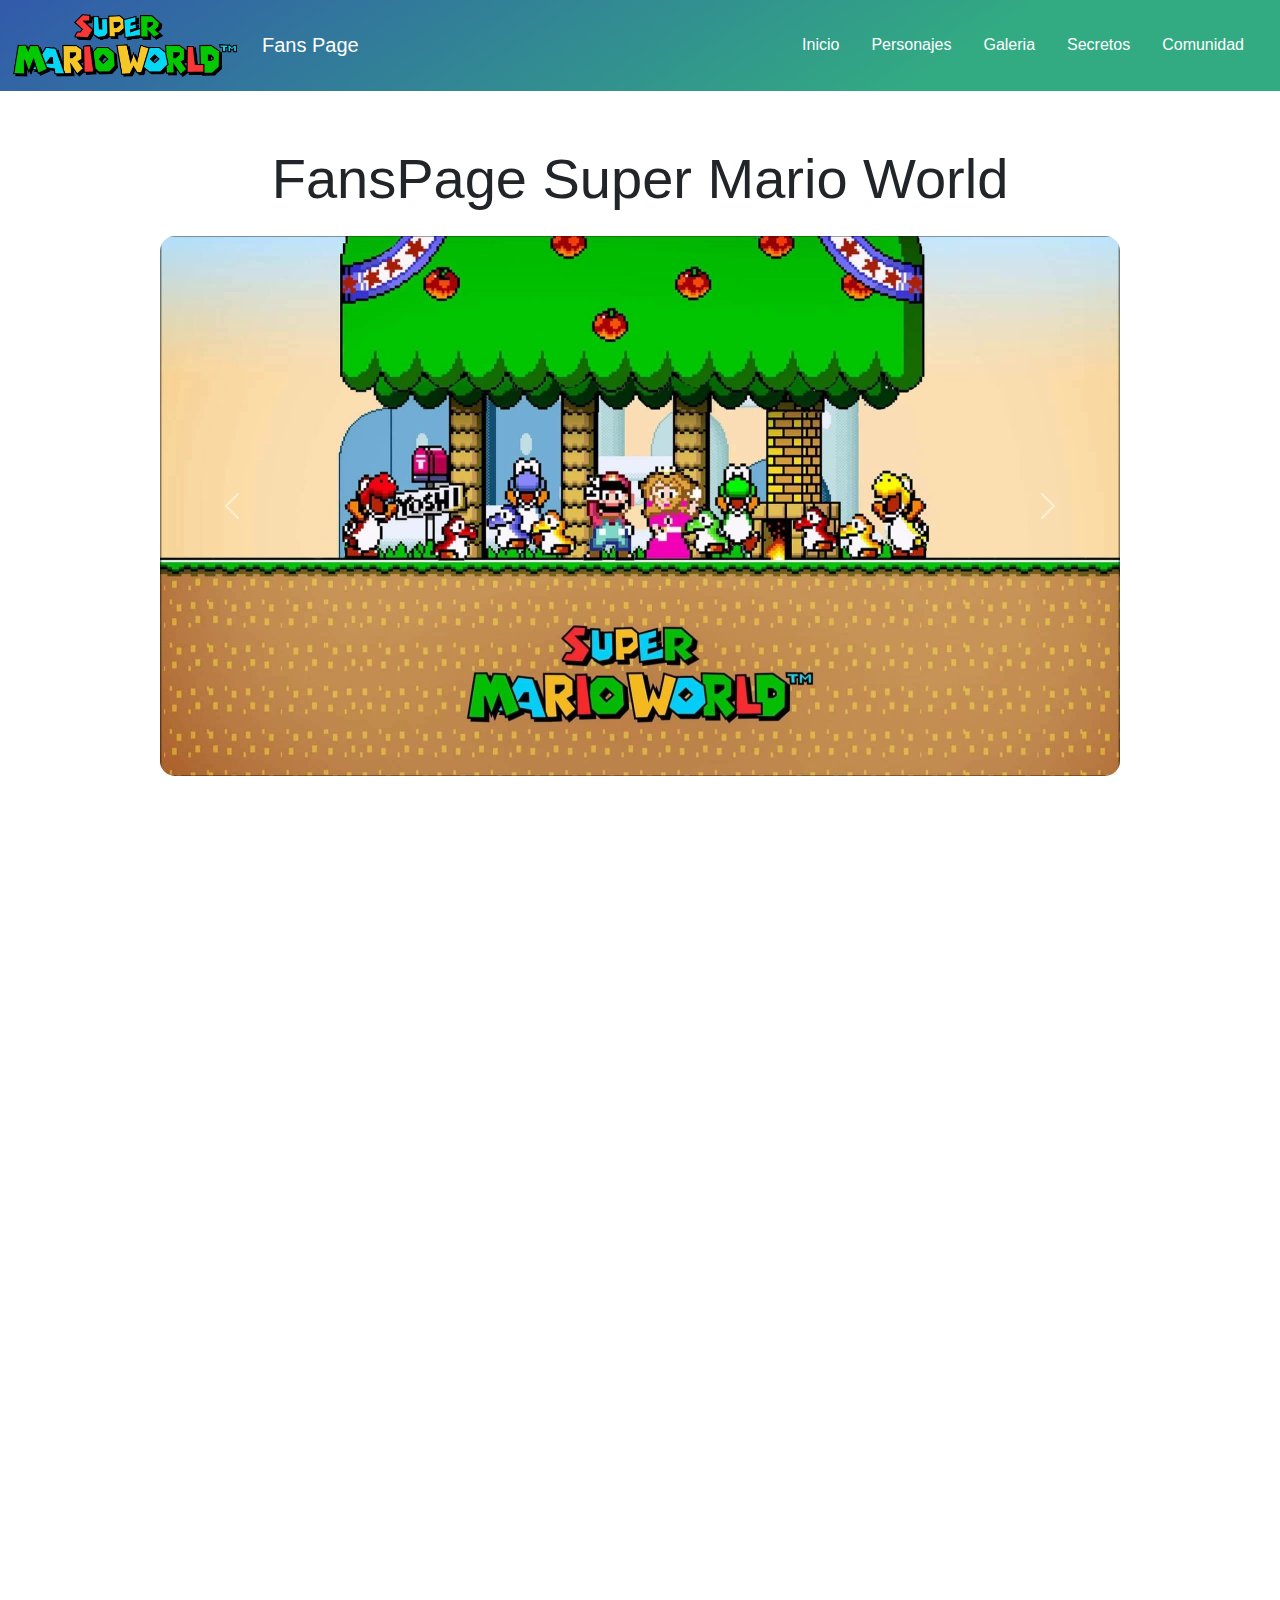
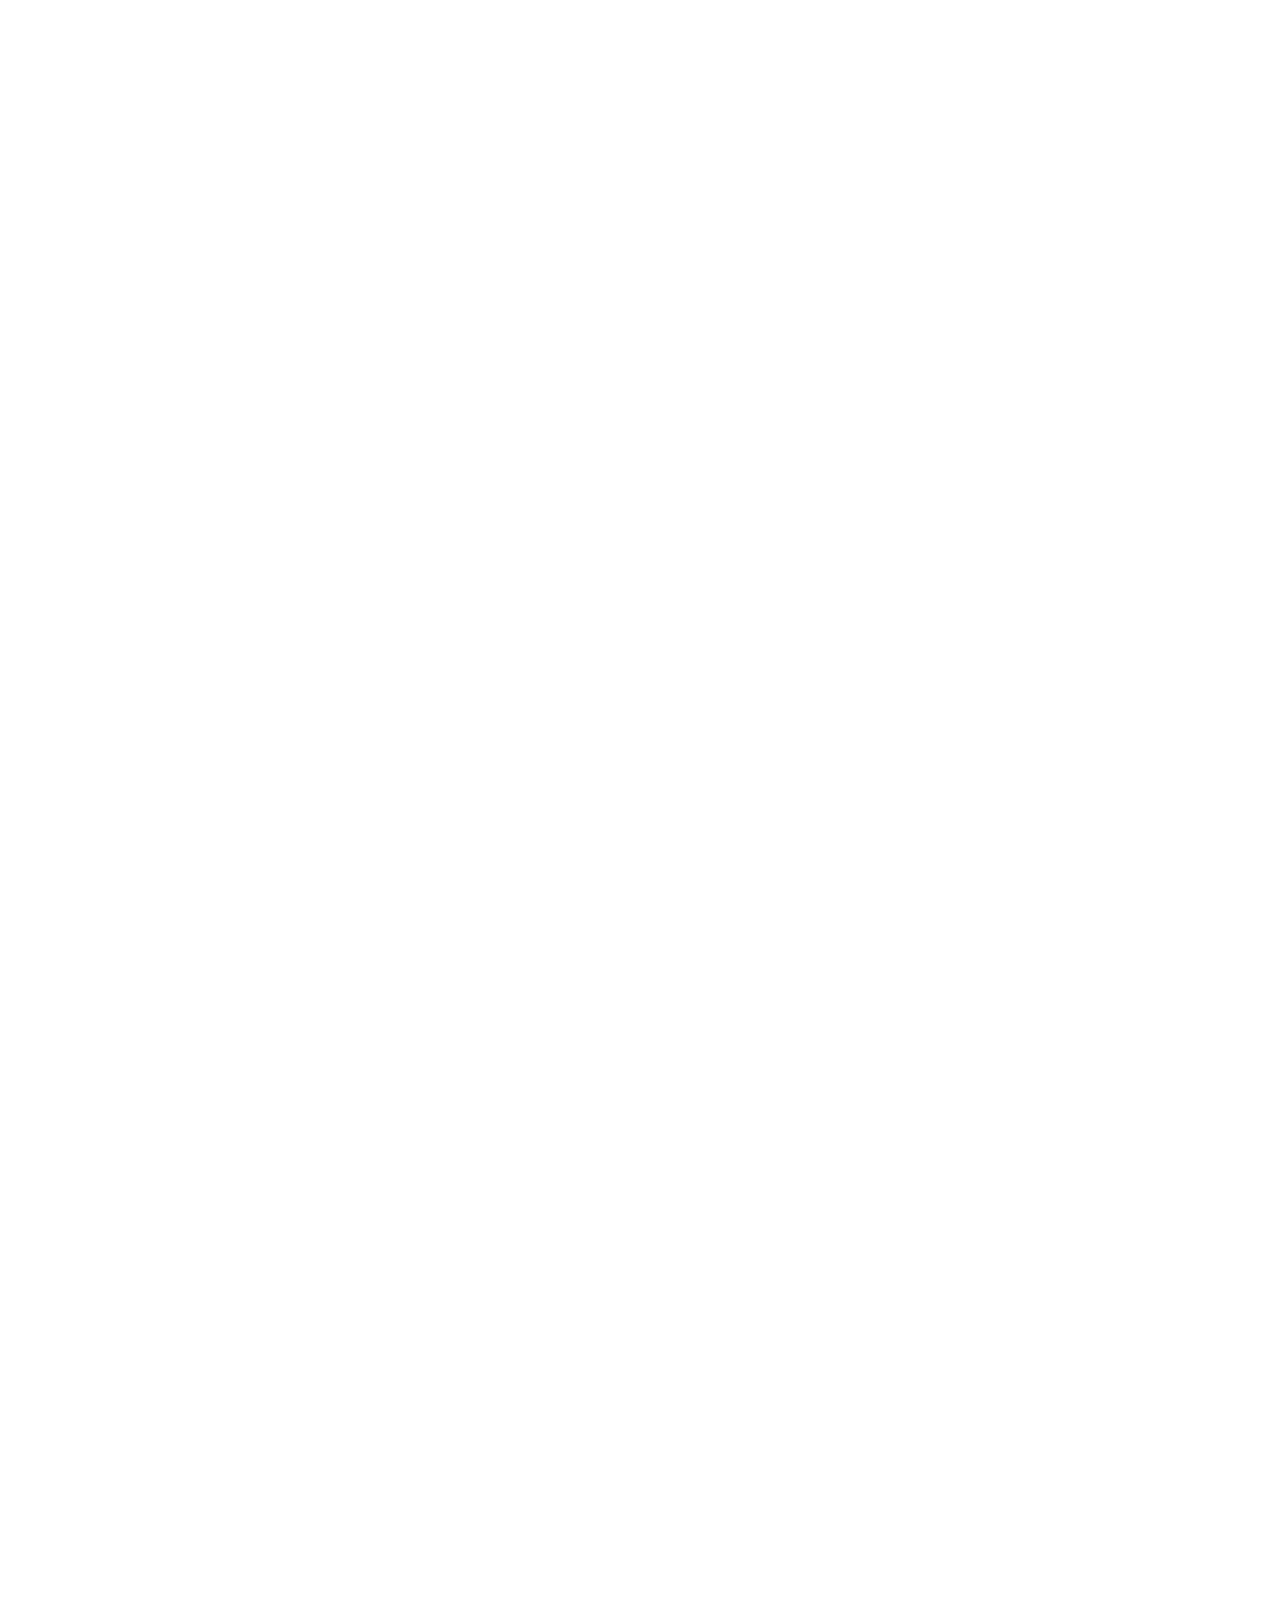
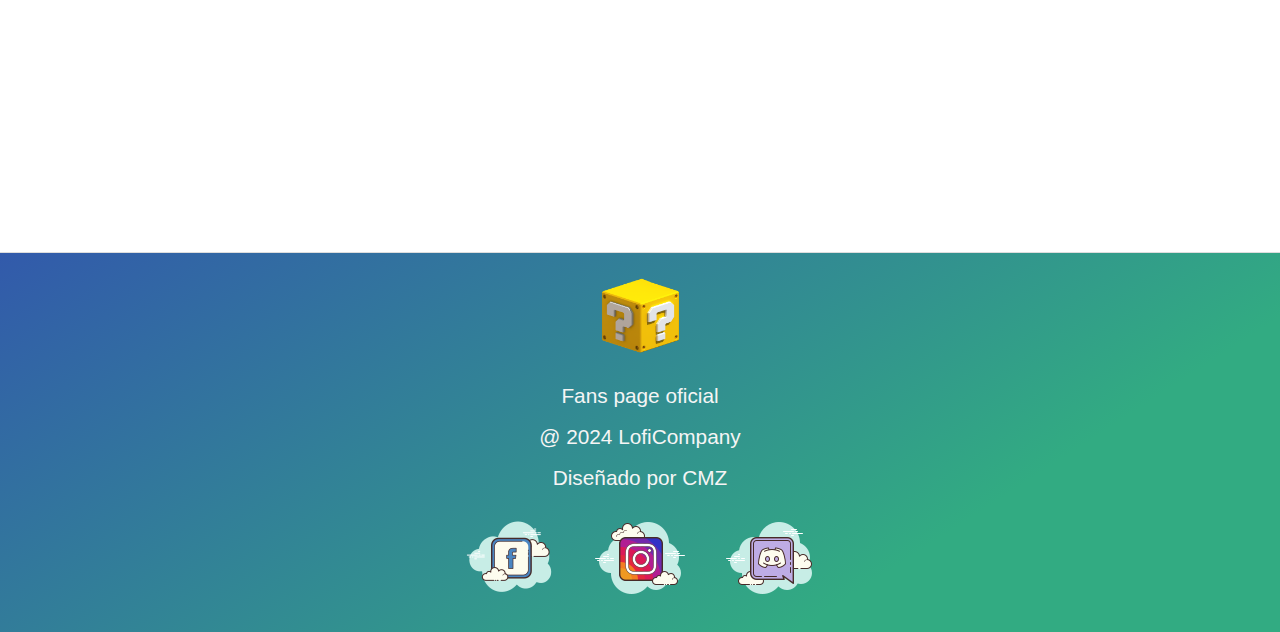
<file: index.html>
<!DOCTYPE html>
<html lang="es">
  <head>
    <meta charset="UTF-8" />
    <meta name="viewport" content="width=device-width, initial-scale=1.0" />
    <meta
      name="description"
      content="Fans Page dedicado al videojuego de Super Mario World, Descubre los secretos y niveles ocultos."
    />
    <meta
      name="keywords"
      content="Fans Page, Wiki, Super Mario World, Super Nintendo, Retro, Gameplay Super Mario World"
    />
    <link rel="stylesheet" href="./css/style.css" />
    <link
      rel="icon"
      href="./images/favicon/marioFavicon.ico"
      type="image/x-icon"
    />
    <link rel="preconnect" href="https://fonts.googleapis.com" />
    <link rel="preconnect" href="https://fonts.gstatic.com" crossorigin />
    <link
      href="https://cdn.jsdelivr.net/npm/bootstrap@5.3.3/dist/css/bootstrap.min.css"
      rel="stylesheet"
      integrity="sha384-QWTKZyjpPEjISv5WaRU9OFeRpok6YctnYmDr5pNlyT2bRjXh0JMhjY6hW+ALEwIH"
      crossorigin="anonymous"
    />
    <link
      href="https://fonts.googleapis.com/css2?family=Press+Start+2P&display=swap"
      rel="stylesheet"
    />
    <link
      rel="stylesheet"
      href="https://cdnjs.cloudflare.com/ajax/libs/animate.css/4.1.1/animate.min.css"
    />
    <link href="https://unpkg.com/aos@2.3.1/dist/aos.css" rel="stylesheet" />

    <title>Fans Page Super Mario</title>
  </head>

  <body>
    <!-- inicio del Header -->

    <header>
      <nav class="navbar navbar-expand-lg custom-nav">
        <a href="index.html">
          <img
            src="./images/logos/logo2.png"
            alt="Logo de navbar de Super Mario World"
            class="logo-nav custom-logo"
          />
        </a>
        <div class="container-fluid">
          <a class="navbar-brand text-white custom-text" href="index.html">Fans Page</a>
          <button
            class="navbar-toggler"
            type="button"
            data-bs-toggle="collapse"
            data-bs-target="#navbarNavAltMarkup"
            aria-controls="navbarNavAltMarkup"
            aria-expanded="false"
            aria-label="Toggle navigation"
          >
            <span class="navbar-toggler-icon"></span>
          </button>
          <div class="collapse navbar-collapse" id="navbarNavAltMarkup">
            <div class="navbar-nav ms-auto">
              <a class="nav-link me-3 text-white custom-text" href="index.html"
                >Inicio</a
              >
              <a
                class="nav-link me-3 text-white custom-text"
                href="./pages/personajes.html"
                >Personajes</a
              >
              <a
                class="nav-link me-3 text-white custom-text"
                href="./pages/galeria.html"
                >Galeria</a
              >
              <a
                class="nav-link me-3 text-white custom-text"
                href="./pages/secretos.html"
                >Secretos</a
              >
              <a
                class="nav-link me-3 text-white custom-text"
                href="./pages/comunidad.html"
                >Comunidad</a
              >
            </div>
          </div>
        </div>
      </nav>
    </header>

    <h1
      class="text-center display-4 my-4 animate__animated animate__fadeIn"
      data-aos="fade-up"
    >
      FansPage Super Mario World
    </h1>

    <!-- Baner con imagenes interactivas o animaciones -->

    <div
      id="carouselExampleFade"
      class="carousel slide carousel-fade w-75 mx-auto"
      data-aos="fade-up"
      data-bs-ride="carousel"
      data-bs-interval="4000"
    >
      <div class="carousel-inner">
        <div class="carousel-item active">
          <img
            src="./images/banner/banner01.jpg"
            class="d-block w-100"
            alt="Imagen tipo banner con personajes de Super Mario World"
          />
        </div>
        <div class="carousel-item">
          <img
            src="./images/banner/banner02.jpg"
            class="d-block w-100"
            alt="Imagen del iconico personaje Mario Bross"
          />
        </div>
        <div class="carousel-item">
          <img
            src="./images/banner/banner03.jpg"
            class="d-block w-100"
            alt="Imagen con Mario enfretandose a Bowser"
          />
        </div>
      </div>
      <button
        class="carousel-control-prev"
        type="button"
        data-bs-target="#carouselExampleFade"
        data-bs-slide="prev"
      >
        <span class="carousel-control-prev-icon" aria-hidden="true"></span>
        <span class="visually-hidden">Previous</span>
      </button>
      <button
        class="carousel-control-next"
        type="button"
        data-bs-target="#carouselExampleFade"
        data-bs-slide="next"
      >
        <span class="carousel-control-next-icon" aria-hidden="true"></span>
        <span class="visually-hidden">Next</span>
      </button>
    </div>

    <!-- Seccion principal del index  -->
    <main class="main-seccion" data-aos="fade-up">
      <h2 class="animate__animated animate__fadeIn" data-aos="fade-up">
        Entradas Recientes
      </h2>
      <section class="story-section">
        <div class="container">
          <div class="row" data-aos="fade-up">
            <!-- Tarjeta 1 -->
            <div class="col-md-4 mb-4" data-aos="fade-up">
              <div
                class="card animate__animated animate__fadeIn"
                data-aos="fade-up"
              >
                <img
                  src="./images/seccion/seccion01.jpg"
                  class="card-img-top"
                  alt="Imagen de creador de Super Mario World"
                />
                <div
                  class="card-body nimate__animated animate__fadeIn"
                  data-aos="fade-up"
                >
                  <h3 class="card-title">Introducción a Super Mario World</h3>
                  <p class="card-text">
                    Super Mario World es un videojuego de plataformas lanzado
                    para la Super Nintendo Entertainment System (SNES) en 1990.
                    Es la cuarta entrega de la serie principal de Mario...
                  </p>
                </div>
              </div>
            </div>

            <!-- Tarjeta 2 -->
            <div class="col-md-4 mb-4" data-aos="fade-up">
              <div
                class="card animate__animated animate__fadeIn"
                data-aos="fade-up"
              >
                <img
                  src="./images/seccion/seccion02.jpg"
                  class="card-img-top"
                  alt="Imagen con personajes de super mario world, lucha final con Bowser"
                />
                <div
                  class="card-body nimate__animated animate__fadeIn"
                  data-aos="fade-up"
                >
                  <h3 class="card-title">La Historia del Juego</h3>
                  <p class="card-text">
                    La historia de Super Mario World sigue a Mario mientras
                    viaja por Dinosaur Land para rescatar a la Princesa Peach
                    del malvado Bowser...
                  </p>
                </div>
              </div>
            </div>

            <!-- Tarjeta 3 -->
            <div class="col-md-4 mb-4" data-aos="fade-up">
              <div
                class="card animate__animated animate__fadeIn"
                data-aos="fade-up"
              >
                <img
                  src="./images/seccion/seccion03.jpg"
                  class="card-img-top"
                  alt="Imagen de Fan Art con personajes principales"
                />
                <div
                  class="card-body nimate__animated animate__fadeIn"
                  data-aos="fade-up"
                >
                  <h3 class="card-title">Personajes Principales</h3>
                  <p class="card-text">
                    Los personajes principales en Super Mario World incluyen a
                    Mario, Luigi, la Princesa Peach y Bowser. Mario y Luigi son
                    los héroes jugables que deben enfrentarse a Bowser...
                  </p>
                </div>
              </div>
            </div>

            <!-- Tarjeta 4 -->
            <div class="col-md-4 mb-4" data-aos="fade-up">
              <div
                class="card animate__animated animate__fadeIn"
                data-aos="fade-up"
              >
                <img
                  src="./images/seccion/seccion04.jpg"
                  class="card-img-top"
                  alt="Imagen de Mario con Yoshi con las nuevas caracteristicas de poder volar"
                />
                <div
                  class="card-body nimate__animated animate__fadeIn"
                  data-aos="fade-up"
                >
                  <h3 class="card-title">Nuevas Habilidades y Power-Ups</h3>
                  <p class="card-text">
                    Super Mario World introduce varios power-ups nuevos,
                    incluyendo la capa de vuelo que permite a Mario planear y
                    volar...
                  </p>
                </div>
              </div>
            </div>

            <!-- Tarjeta 5 -->
            <div class="col-md-4 mb-4" data-aos="fade-up">
              <div
                class="card animate__animated animate__fadeIn"
                data-aos="fade-up"
              >
                <img
                  src="./images/seccion/seccion05.jpg"
                  class="card-img-top"
                  alt="Imagen del mundo de Super Mario World"
                />
                <div
                  class="card-body nimate__animated animate__fadeIn"
                  data-aos="fade-up"
                >
                  <h3 class="card-title">Mundo y Niveles</h3>
                  <p class="card-text">
                    El juego presenta un extenso mapa de Dinosaur Land, dividido
                    en varios niveles temáticos y mundos. Cada mundo ofrece una
                    variedad de desafíos y secretos...
                  </p>
                </div>
              </div>
            </div>

            <!-- Tarjeta 6 -->
            <div class="col-md-4 mb-4" data-aos="fade-up">
              <div
                class="card animate__animated animate__fadeIn"
                data-aos="fade-up"
              >
                <img
                  src="./images/seccion/seccion06.jpg"
                  class="card-img-top"
                  alt="Imagen de Fan Art de agradecimiento por el legado de la franquicia de Supwer Mario"
                />
                <div
                  class="card-body nimate__animated animate__fadeIn"
                  data-aos="fade-up"
                >
                  <h3 class="card-title">Impacto y Legado</h3>
                  <p class="card-text">
                    Super Mario World es considerado uno de los mejores
                    videojuegos de todos los tiempos y ha tenido un impacto
                    duradero en la industria de los videojuegos...
                  </p>
                </div>
              </div>
            </div>
          </div>
        </div>
      </section>
    </main>

    <article class="container my-5" data-aos="fade-up">
      <h4
        class="text-center fs-4 my-4 animate__animated animate__fadeIn"
        data-aos="fade-up"
      >
        Descubre los Secretos Ocultos de Super Mario World
      </h4>

      <section>
        <div class="row row-cols-1 row-cols-md-2 row-cols-lg-3 g-4">
          <div class="col">
            <div
              class="card secret-card animate__animated animate__fadeIn"
              data-aos="fade-up"
            >
              <img
                src="./images/galeria/secret1.jpg"
                class="card-img-top"
                alt="Imagen de una etapa bonus"
              />
              <div
                class="card-body animate__animated animate__fadeIn"
                data-aos="fade-up"
              >
                <h5 class="card-title">Mini Bonus</h5>
                <p class="card-text">
                  Explora los emocionantes bonus en Super Mario World para
                  obtener vidas extras.
                </p>
                <a href="./pages/secretos.html#secrets1" class="btn btn-primary"
                  >Ver Más</a
                >
              </div>
            </div>
          </div>
          <div class="col">
            <div
              class="card secret-card animate__animated animate__fadeIn"
              data-aos="fade-up"
            >
              <img
                src="./images/galeria/secret2b.jpg"
                class="card-img-top"
                alt="Imagen del mundo especial de las estrellas"
              />
              <div
                class="card-body animate__animated animate__fadeIn"
                data-aos="fade-up"
              >
                <h5 class="card-title">Star road</h5>
                <p class="card-text">
                  Star Road en Super Mario World es un mundo especial lleno de
                  emoción y desafíos.
                </p>
                <a href="./pages/secretos.html#secrets2" class="btn btn-primary"
                  >Ver Más</a
                >
              </div>
            </div>
          </div>
          <div class="col">
            <div
              class="card secret-card animate__animated animate__fadeIn"
              data-aos="fade-up"
            >
              <img
                src="./images/galeria/secret3.jpg"
                class="card-img-top"
                alt="Imagen del mundo especial escondido dentro del juego"
              />
              <div
                class="card-body animate__animated animate__fadeIn"
                data-aos="fade-up"
              >
                <h5 class="card-title">Mundo Especial</h5>
                <p class="card-text">
                  Explora los secretos más desafiantes de Super Mario World.
                </p>
                <a href="./pages/secretos.html#secrets3" class="btn btn-primary"
                  >Ver Más</a
                >
              </div>
            </div>
          </div>
        </div>
      </section>
    </article>

    <!-- Seccion del trailer del juego -->

    <section
      class="gameplay-video container text-center py-5"
      data-aos="fade-up"
    >
      <h5 class="animate__animated animate__fadeIn" data-aos="fade-up">
        Echa un vistazo al trailer
      </h5>
      <p class="mb-4 animate__animated animate__fadeIn" data-aos="fade-up">
        Aquí tienes el trailer del juego. ¡No te lo pierdas!
      </p>
      <div
        class="video-wrapper animate__animated animate__fadeIn"
        data-aos="fade-up"
      >
        <iframe
          class="img-fluid"
          src="https://www.youtube.com/embed/-WpgCFSLtLo?si=v-C6lc8yGeIS2wo4"
          title="YouTube video player"
          frameborder="0"
          allow="accelerometer; autoplay; clipboard-write; encrypted-media; gyroscope; picture-in-picture; web-share"
          referrerpolicy="strict-origin-when-cross-origin"
          allowfullscreen
        ></iframe>
      </div>
    </section>

    <!-- Comienzo del footer -->

    <footer class="bg-primary text-white text-center py-4">
      <div class="container">
        <a href="index.html">
          <img
            src="./images/logos/footer.png"
            alt="Logo de footer de Super Mario World"
            class="footer-logo mb-3"
          />
        </a>
        <p class="footer-text mb-1">Fans page oficial</p>
        <p class="footer-text mb-1">@ 2024 LofiCompany</p>
        <p class="footer-text mb-0">Diseñado por CMZ</p>
        <div class="iconos-redes">
          <a
            href="https://www.facebook.com"
            target="_blank"
            class="social-icon me-3"
          >
            <img src="./images/logos/facebook.png" alt="Logo de Facebook" />
          </a>
          <a
            href="https://www.instagram.com"
            target="_blank"
            class="social-icon me-3"
          >
            <img src="./images/logos/instagram.png" alt="Logo de Instagram" />
          </a>
          <a href="https://discord.com/" target="_blank" class="social-icon">
            <img src="./images/logos/discord.png" alt="Logo de Discord" />
          </a>
        </div>
      </div>
    </footer>
    <script
      src="https://cdn.jsdelivr.net/npm/bootstrap@5.3.3/dist/js/bootstrap.bundle.min.js"
      integrity="sha384-YvpcrYf0tY3lHB60NNkmXc5s9fDVZLESaAA55NDzOxhy9GkcIdslK1eN7N6jIeHz"
      crossorigin="anonymous"
    ></script>
    <script src="https://unpkg.com/aos@2.3.1/dist/aos.js"></script>
    <script>
      AOS.init();
    </script>
  </body>
</html>
</file>
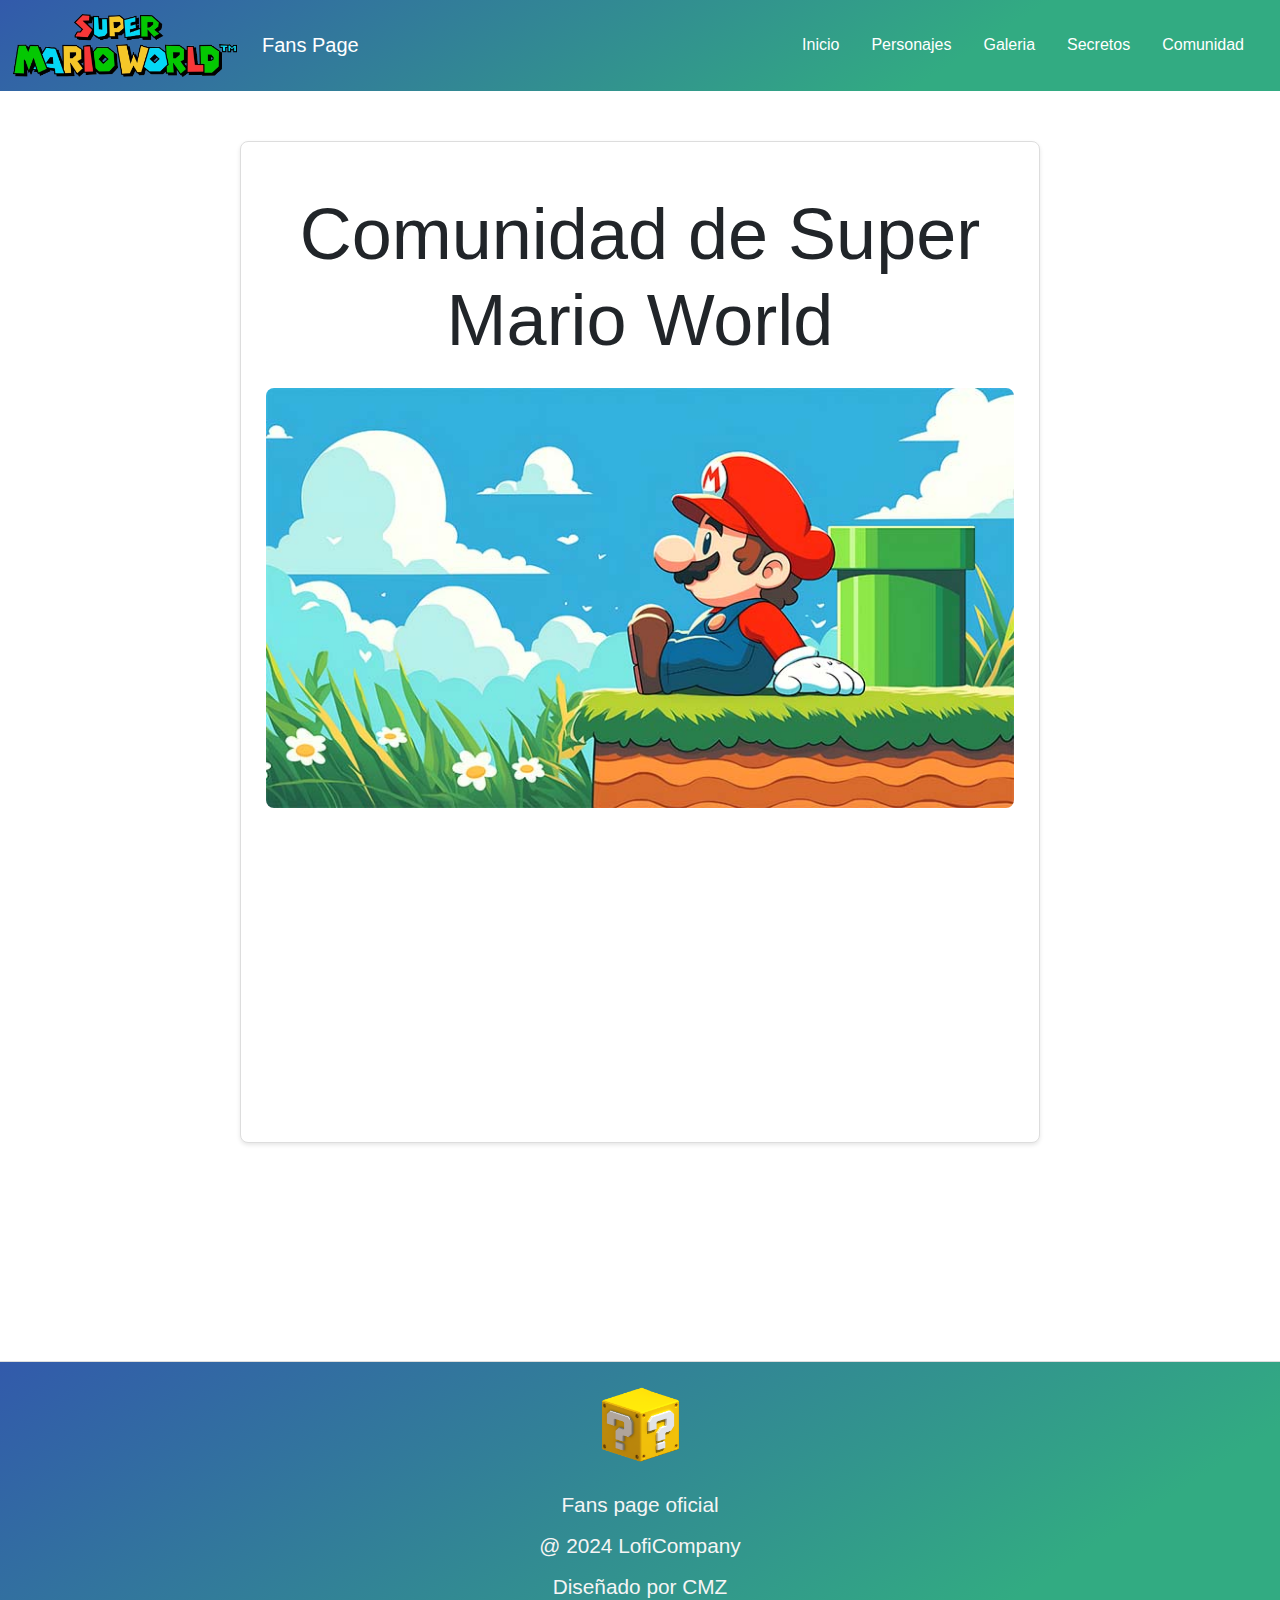
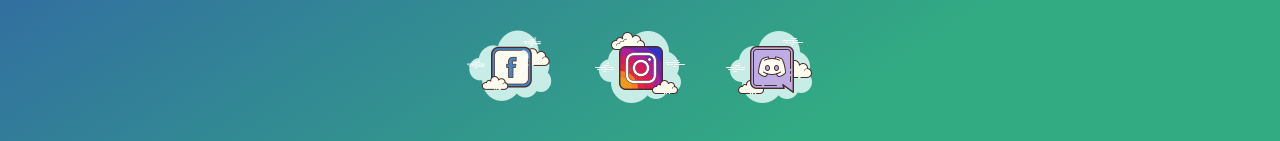
<file: pages/comunidad.html>
<!DOCTYPE html>
<html lang="es">
  <head>
    <meta charset="UTF-8" />
    <meta name="viewport" content="width=device-width, initial-scale=1.0" />

    <meta
      name="description"
      content="Únete a la comunidad oficial de Super Mario World en Discord. Comparte estrategias, participa en eventos, y conoce a otros fans del juego."
    />
    <meta
      name="keywords"
      content="Super Mario World, comunidad, fans, Discord, videojuegos, personajes"
    />
    <link rel="stylesheet" href="../css/style.css" />
    <link
      rel="icon"
      href="../images/favicon/marioFavicon.ico"
      type="image/x-icon"
    />
    <link rel="preconnect" href="https://fonts.googleapis.com" />
    <link rel="preconnect" href="https://fonts.gstatic.com" crossorigin />
    <link
      href="https://cdn.jsdelivr.net/npm/bootstrap@5.3.3/dist/css/bootstrap.min.css"
      rel="stylesheet"
      integrity="sha384-QWTKZyjpPEjISv5WaRU9OFeRpok6YctnYmDr5pNlyT2bRjXh0JMhjY6hW+ALEwIH"
      crossorigin="anonymous"
    />
    <link
      href="https://fonts.googleapis.com/css2?family=Press+Start+2P&display=swap"
      rel="stylesheet"
    />
    <link
      rel="stylesheet"
      href="https://cdnjs.cloudflare.com/ajax/libs/animate.css/4.1.1/animate.min.css"
    />
    <link href="https://unpkg.com/aos@2.3.1/dist/aos.css" rel="stylesheet" />
    <title>Comunidad de Super Mario World - Fans Page Oficial</title>
  </head>
  <body>
    <!-- inicio del Header -->
    <header>
      <nav class="navbar navbar-expand-lg custom-nav">
        <a href="../index.html">
          <img
            src="../images/logos/logo2.png"
            alt="Logo de navbar de Super Mario World"
            class="logo-nav custom-logo"
          />
        </a>
        <div class="container-fluid">
          <a class="navbar-brand text-white custom-text" href="../index.html"
            >Fans Page</a
          >
          <button
            class="navbar-toggler"
            type="button"
            data-bs-toggle="collapse"
            data-bs-target="#navbarNavAltMarkup"
            aria-controls="navbarNavAltMarkup"
            aria-expanded="false"
            aria-label="Toggle navigation"
          >
            <span class="navbar-toggler-icon"></span>
          </button>
          <div class="collapse navbar-collapse" id="navbarNavAltMarkup">
            <div class="navbar-nav ms-auto">
              <a
                class="nav-link me-3 text-white custom-text"
                href="../index.html"
                >Inicio</a
              >
              <a
                class="nav-link me-3 text-white custom-text"
                href="../pages/personajes.html"
                >Personajes</a
              >
              <a
                class="nav-link me-3 text-white custom-text"
                href="../pages/galeria.html"
                >Galeria</a
              >
              <a
                class="nav-link me-3 text-white custom-text"
                href="../pages/secretos.html"
                >Secretos</a
              >
              <a
                class="nav-link me-3 text-white custom-text"
                href="../pages/comunidad.html"
                >Comunidad</a
              >
            </div>
          </div>
        </div>
      </nav>
    </header>
    <main class="comunidad-main" data-aos="fade-up">
      <section class="welcome-section" data-aos="fade-up">
        <h1
          class="text-center display-2 my-4 animate__animated animate__fadeIn"
          data-aos="fade-up"
        >
          Comunidad de Super Mario World
        </h1>
        <img
          src="../images/galeria/comunidad.jpg"
          alt="Banner con fan art de super mario"
        />

        <h2 class="sub-comunidad" data-aos="fade-up">
          🎉 ¡Bienvenido a la comunidad oficial de Super Mario World en
          Discord!🎉
        </h2>

        <p class="parrafo-comunidad" data-aos="fade-up">
          Estamos emocionados de tenerte con nosotros. Únete a nuestras salas de
          chat para sumergirte en el rico lore del juego, compartir tus
          estrategias, y debatir sobre tus niveles y personajes favoritos. 🕹️🎮
          Aquí podrás conocer a otros fans apasionados y participar en eventos
          únicos que incluyen desafíos y competiciones emocionantes. ¡No te
          pierdas la oportunidad de ganar premios exclusivos y disfrutar de
          sorpresas especiales! 🎁 Mantente al tanto de nuestras actualizaciones
          y actividades regulares para maximizar tu experiencia. ¡Nos encantaría
          escuchar tus ideas y ver cómo contribuyes a nuestra vibrante
          comunidad! ¡Esperamos verte pronto y disfrutar juntos de la magia de
          Mario World! 🚀🌟
        </p>
      </section>
      <section class="join-section" data-aos="fade-up">
        <h3
          class="titulo-unirse animate__animated animate__fadeIn"
          data-aos="fade-up"
        >
          Únete a nosotros
        </h3>

        <div class="links" data-aos="fade-up">
          <a href="https://discord.gg/supermarioworld">Canal de Discord</a>
          <a href="https://www.facebook.com/supermarioworldwiki"
            >Página de Facebook</a
          >
        </div>
      </section>
    </main>

    <footer class="bg-primary text-white text-center py-4">
      <div class="container">
        <a href="../index.html">
          <img
            src="../images/logos/footer.png"
            alt="Logo de footer de Super Mario World"
            class="footer-logo mb-3"
          />
        </a>
        <p class="footer-text mb-1">Fans page oficial</p>
        <p class="footer-text mb-1">@ 2024 LofiCompany</p>
        <p class="footer-text mb-0">Diseñado por CMZ</p>
        <div class="iconos-redes">
          <a
            href="https://www.facebook.com"
            target="_blank"
            class="social-icon me-3"
          >
            <img src="../images/logos/facebook.png" alt="Logo de Facebook" />
          </a>
          <a
            href="https://www.instagram.com"
            target="_blank"
            class="social-icon me-3"
          >
            <img src="../images/logos/instagram.png" alt="Logo de Instagram" />
          </a>
          <a href="https://discord.com/" target="_blank" class="social-icon">
            <img src="../images/logos/discord.png" alt="Logo de Discord" />
          </a>
        </div>
      </div>
    </footer>
    <script
      src="https://cdn.jsdelivr.net/npm/bootstrap@5.3.3/dist/js/bootstrap.bundle.min.js"
      integrity="sha384-YvpcrYf0tY3lHB60NNkmXc5s9fDVZLESaAA55NDzOxhy9GkcIdslK1eN7N6jIeHz"
      crossorigin="anonymous"
    ></script>
    <script src="https://unpkg.com/aos@2.3.1/dist/aos.js"></script>
    <script>
      AOS.init();
    </script>
  </body>
</html>
</file>
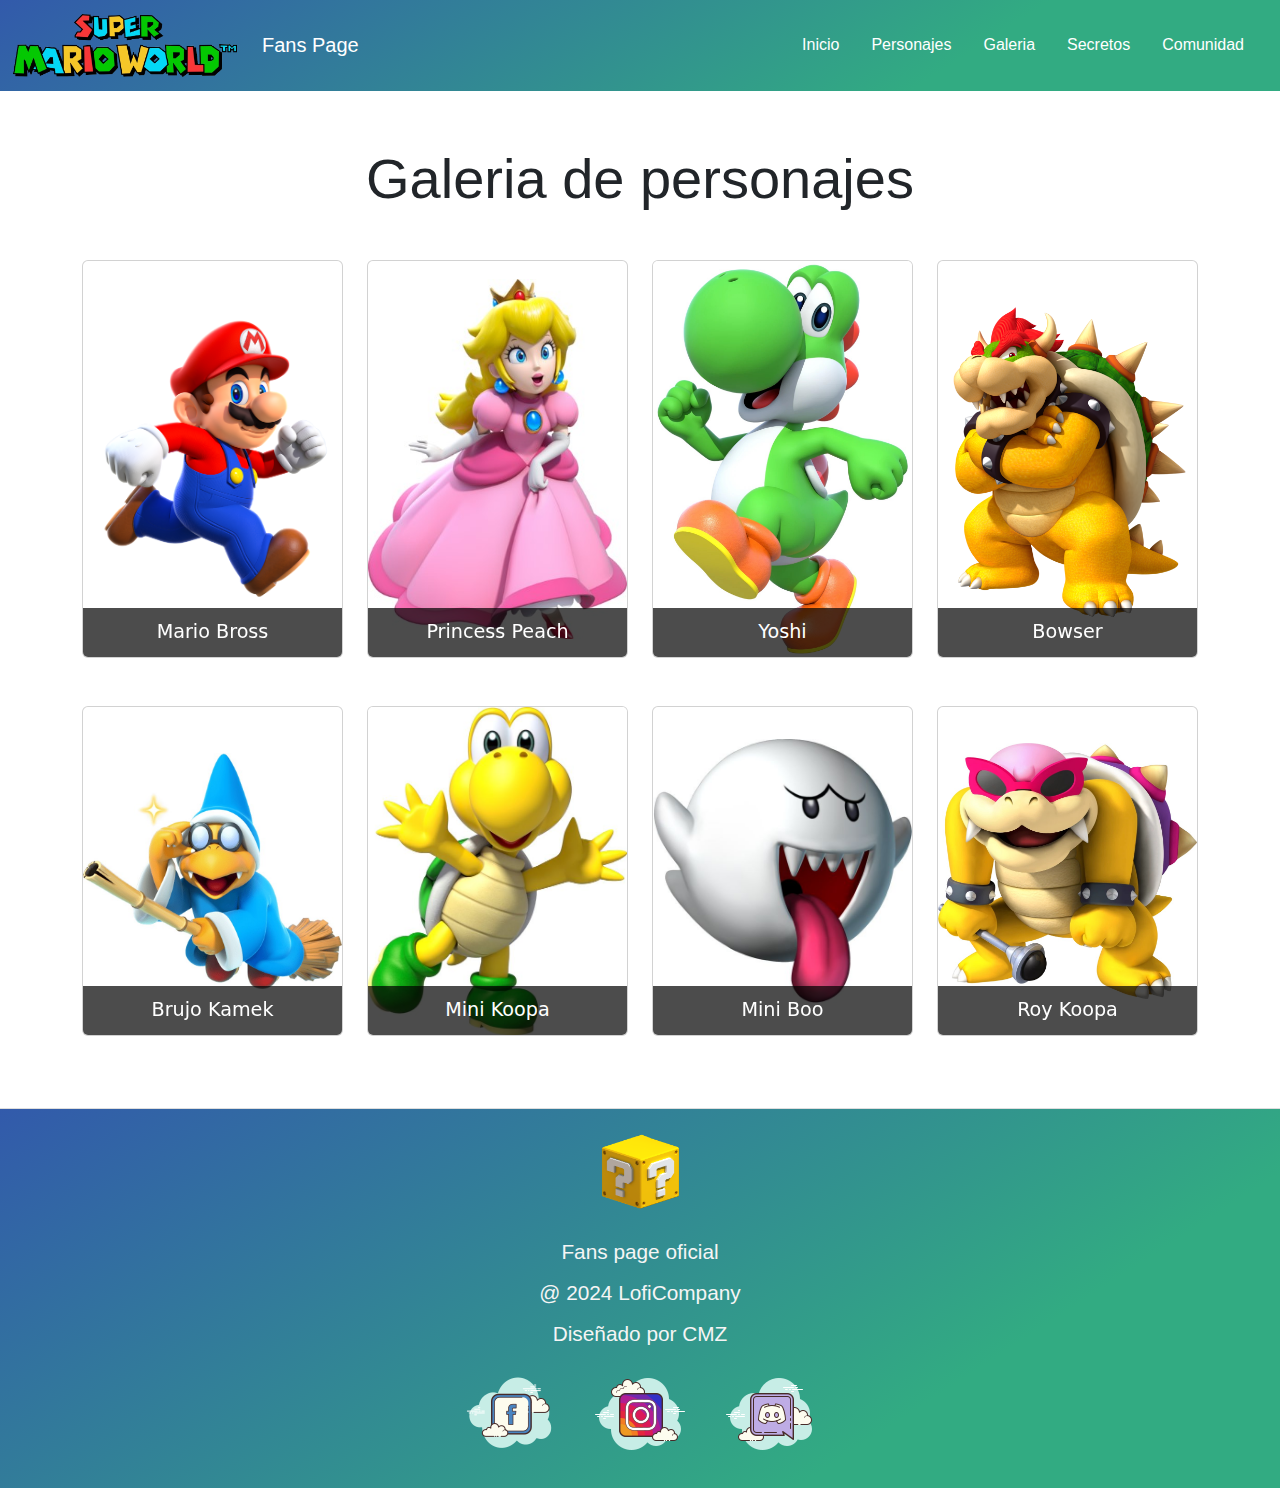
<file: pages/personajes.html>
<!DOCTYPE html>
<html lang="es">
  <head>
    <meta charset="UTF-8" />
    <meta name="viewport" content="width=device-width, initial-scale=1.0" />
    <meta
      name="description"
      content="Fans Page, Seccion de personajes principales de Super Mario World"
    />
    <meta
      name="keywords"
      content="Fans Page, Wiki, Galeria de personajes, Super Mario, Princess Peach,
       Yoshi, Bowser, Brujo Kamek, Mini Koopa, Mini boo, Roy Koopa"
    />
    <link rel="stylesheet" href="../css/style.css" />
    <link
      rel="icon"
      href="../images/favicon/marioFavicon.ico"
      type="image/x-icon"
    />
    <link rel="preconnect" href="https://fonts.googleapis.com" />
    <link rel="preconnect" href="https://fonts.gstatic.com" crossorigin />
    <link
      href="https://cdn.jsdelivr.net/npm/bootstrap@5.3.3/dist/css/bootstrap.min.css"
      rel="stylesheet"
      integrity="sha384-QWTKZyjpPEjISv5WaRU9OFeRpok6YctnYmDr5pNlyT2bRjXh0JMhjY6hW+ALEwIH"
      crossorigin="anonymous"
    />
    <link
      href="https://fonts.googleapis.com/css2?family=Press+Start+2P&display=swap"
      rel="stylesheet"
    />
    <link
      rel="stylesheet"
      href="https://cdnjs.cloudflare.com/ajax/libs/animate.css/4.1.1/animate.min.css"
    />
    <link href="https://unpkg.com/aos@2.3.1/dist/aos.css" rel="stylesheet" />

    <title>Personajes</title>
  </head>
  <body>
    <!-- inicio del Header -->
    <header>
      <nav class="navbar navbar-expand-lg custom-nav">
        <a href="../index.html">
          <img
            src="../images/logos/logo2.png"
            alt="Logo de navbar de Super Mario World"
            class="logo-nav custom-logo"
          />
        </a>
        <div class="container-fluid">
          <a class="navbar-brand text-white custom-text" href="../index.html"
            >Fans Page</a
          >
          <button
            class="navbar-toggler"
            type="button"
            data-bs-toggle="collapse"
            data-bs-target="#navbarNavAltMarkup"
            aria-controls="navbarNavAltMarkup"
            aria-expanded="false"
            aria-label="Toggle navigation"
          >
            <span class="navbar-toggler-icon"></span>
          </button>
          <div class="collapse navbar-collapse" id="navbarNavAltMarkup">
            <div class="navbar-nav ms-auto">
              <a
                class="nav-link me-3 text-white custom-text"
                href="../index.html"
                >Inicio</a
              >
              <a
                class="nav-link me-3 text-white custom-text"
                href="../pages/personajes.html"
                >Personajes</a
              >
              <a
                class="nav-link me-3 text-white custom-text"
                href="../pages/galeria.html"
                >Galeria</a
              >
              <a
                class="nav-link me-3 text-white custom-text"
                href="../pages/secretos.html"
                >Secretos</a
              >
              <a
                class="nav-link me-3 text-white custom-text"
                href="../pages/comunidad.html"
                >Comunidad</a
              >
            </div>
          </div>
        </div>
      </nav>
    </header>

    <h1
      class="text-center display-4 my-4 animate__animated animate__fadeIn"
      data-aos="fade-up"
    >
      Galeria de personajes
    </h1>

    <div class="container my-5">
      <div class="row row-cols-1 row-cols-md-2 row-cols-lg-4 g-4">
        <div class="col mb-4">
          <div class="card character-card" data-aos="fade-up">
            <img
              src="../images/personajes/mariobros02.jpg"
              alt="Imagen del iconico personaje Super Mario"
              class="img-fluid"
            />
            <div class="character-title">Mario Bross</div>
          </div>
        </div>
        <div class="col mb-4">
          <div class="card character-card" data-aos="fade-up">
            <img
              src="../images/personajes/princess-peach02.jpg"
              alt="Imagen del personaje Princesa Peach"
              class="img-fluid"
            />
            <div class="character-title">Princess Peach</div>
          </div>
        </div>
        <div class="col mb-4">
          <div class="card character-card" data-aos="fade-up">
            <img
              src="../images/personajes/yoshi01.jpg"
              alt="Imagen del iconico persoanje Yoshi, quien acompaña siempre a Mario"
              class="img-fluid"
            />
            <div class="character-title">Yoshi</div>
          </div>
        </div>
        <div class="col mb-4">
          <div class="card character-card" data-aos="fade-up">
            <img
              src="../images/personajes/bowser01.png"
              alt="Imagen del malvado Bowser"
              class="img-fluid"
            />
            <div class="character-title">Bowser</div>
          </div>
        </div>
        <div class="col mb-4">
          <div class="card character-card" data-aos="fade-up">
            <img
              src="../images/personajes/kamek01.jpg"
              alt="Imagen del secuaz Brujo Kamek"
              class="img-fluid"
            />
            <div class="character-title">Brujo Kamek</div>
          </div>
        </div>
        <div class="col mb-4">
          <div class="card character-card" data-aos="fade-up">
            <img
              src="../images/personajes/minikopa01.jpg"
              alt="Imagen del enemigo Mini Koopa"
              class="img-fluid"
            />
            <div class="character-title">Mini Koopa</div>
          </div>
        </div>
        <div class="col mb-4">
          <div class="card character-card" data-aos="fade-up">
            <img
              src="../images/personajes/boo01.jpg"
              alt="Imagen del iconico fantasma de los castillos"
              class="img-fluid"
            />
            <div class="character-title">Mini Boo</div>
          </div>
        </div>
        <div class="col mb-4">
          <div class="card character-card" data-aos="fade-up">
            <img
              src="../images/personajes/roy-koopa01.jpg"
              alt="Imagen de uno de los hijos de Bowser, Roy Koopa"
              class="img-fluid"
            />
            <div class="character-title">Roy Koopa</div>
          </div>
        </div>
      </div>
    </div>

    <footer class="bg-primary text-white text-center py-4">
      <div class="container">
        <a href="../index.html">
          <img
            src="../images/logos/footer.png"
            alt="Logo de footer de Super Mario World"
            class="footer-logo mb-3"
          />
        </a>
        <p class="footer-text mb-1">Fans page oficial</p>
        <p class="footer-text mb-1">@ 2024 LofiCompany</p>
        <p class="footer-text mb-0">Diseñado por CMZ</p>
        <div class="iconos-redes">
          <a
            href="https://www.facebook.com"
            target="_blank"
            class="social-icon me-3"
          >
            <img src="../images/logos/facebook.png" alt="Logo de Facebook" />
          </a>
          <a
            href="https://www.instagram.com"
            target="_blank"
            class="social-icon me-3"
          >
            <img src="../images/logos/instagram.png" alt="Logo de Instagram" />
          </a>
          <a href="https://discord.com/" target="_blank" class="social-icon">
            <img src="../images/logos/discord.png" alt="Logo de Discord" />
          </a>
        </div>
      </div>
    </footer>
    <script
      src="https://cdn.jsdelivr.net/npm/bootstrap@5.3.3/dist/js/bootstrap.bundle.min.js"
      integrity="sha384-YvpcrYf0tY3lHB60NNkmXc5s9fDVZLESaAA55NDzOxhy9GkcIdslK1eN7N6jIeHz"
      crossorigin="anonymous"
    ></script>
    <script src="https://unpkg.com/aos@2.3.1/dist/aos.js"></script>
    <script>
      AOS.init();
    </script>
  </body>
</html>
</file>
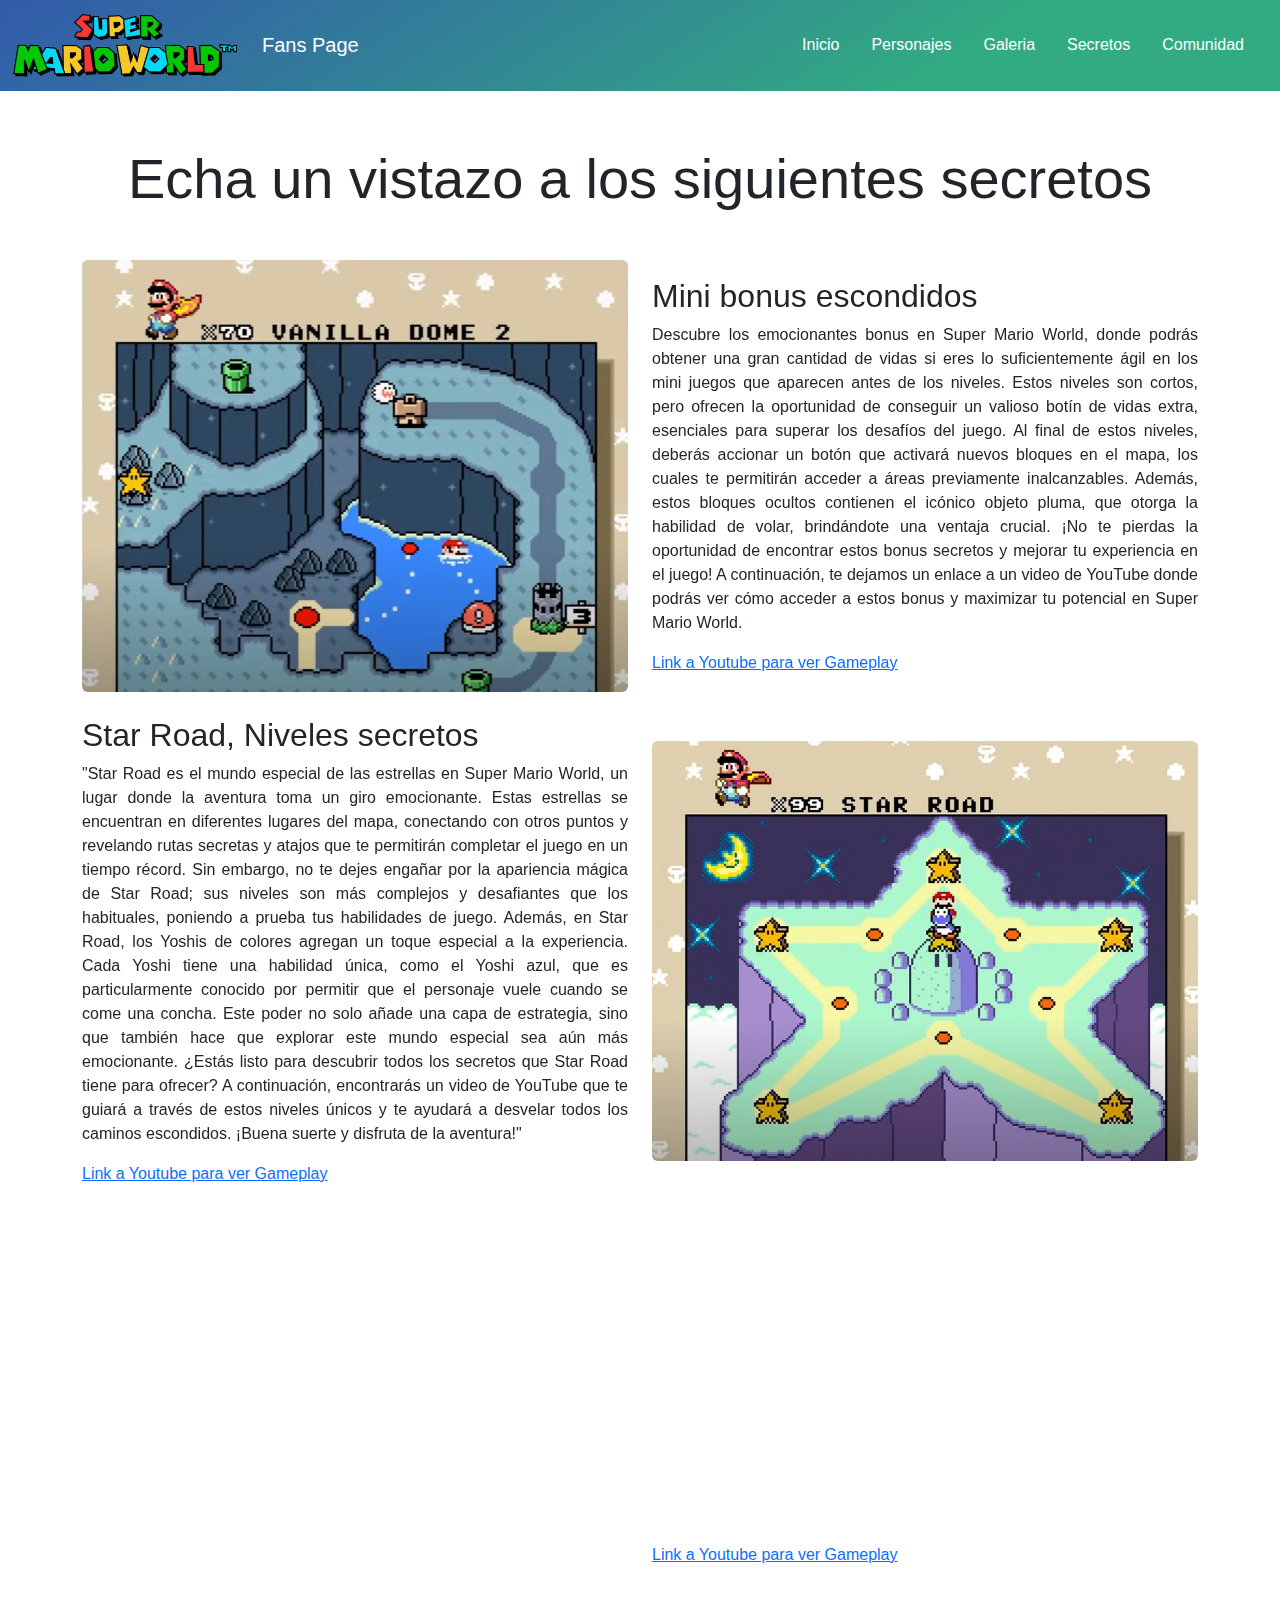
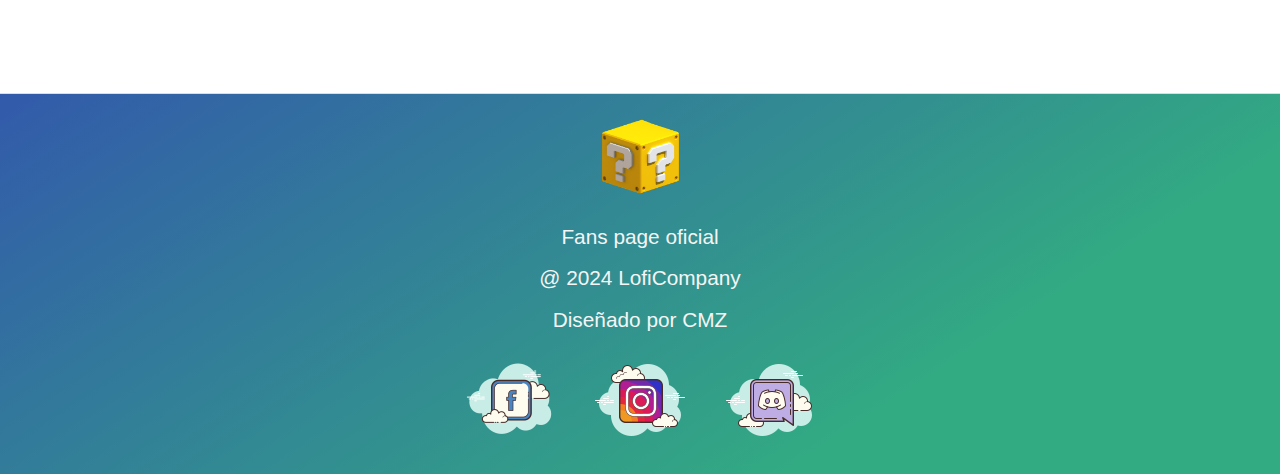
<file: pages/secretos.html>
<!DOCTYPE html>
<html lang="es">
  <head>
    <meta charset="UTF-8" />
    <meta name="viewport" content="width=device-width, initial-scale=1.0" />
    <meta
      name="description"
      content="Fans Page, Secretos de Super Mario World, bonus escondidos y otros datos importantes"
    />
    <meta
      name="keywords"
      content="Fans Page, Secretos, Bonus, Retro, Super Nintendo, Super Mario World, Gameplay"
    />
    <link rel="stylesheet" href="../css/style.css" />
    <link
      rel="icon"
      href="../images/favicon/marioFavicon.ico"
      type="image/x-icon"
    />
    <link rel="preconnect" href="https://fonts.googleapis.com" />
    <link rel="preconnect" href="https://fonts.gstatic.com" crossorigin />
    <link
      href="https://cdn.jsdelivr.net/npm/bootstrap@5.3.3/dist/css/bootstrap.min.css"
      rel="stylesheet"
      integrity="sha384-QWTKZyjpPEjISv5WaRU9OFeRpok6YctnYmDr5pNlyT2bRjXh0JMhjY6hW+ALEwIH"
      crossorigin="anonymous"
    />
    <link
      href="https://fonts.googleapis.com/css2?family=Press+Start+2P&display=swap"
      rel="stylesheet"
    />
    <link
      rel="stylesheet"
      href="https://cdnjs.cloudflare.com/ajax/libs/animate.css/4.1.1/animate.min.css"
    />
    <link href="https://unpkg.com/aos@2.3.1/dist/aos.css" rel="stylesheet" />

    <title>Secretos</title>
  </head>
  <body>
    <!-- inicio del Header -->

    <header>
      <nav class="navbar navbar-expand-lg custom-nav">
        <a href="../index.html">
          <img
            src="../images/logos/logo2.png"
            alt="Logo de navbar de Super Mario World"
            class="logo-nav custom-logo"
          />
        </a>
        <div class="container-fluid">
          <a class="navbar-brand text-white custom-text" href="../index.html"
            >Fans Page</a
          >
          <button
            class="navbar-toggler"
            type="button"
            data-bs-toggle="collapse"
            data-bs-target="#navbarNavAltMarkup"
            aria-controls="navbarNavAltMarkup"
            aria-expanded="false"
            aria-label="Toggle navigation"
          >
            <span class="navbar-toggler-icon"></span>
          </button>
          <div class="collapse navbar-collapse" id="navbarNavAltMarkup">
            <div class="navbar-nav ms-auto">
              <a
                class="nav-link me-3 text-white custom-text"
                href="../index.html"
                >Inicio</a
              >
              <a
                class="nav-link me-3 text-white custom-text"
                href="../pages/personajes.html"
                >Personajes</a
              >
              <a
                class="nav-link me-3 text-white custom-text"
                href="../pages/galeria.html"
                >Galeria</a
              >
              <a
                class="nav-link me-3 text-white custom-text"
                href="../pages/secretos.html"
                >Secretos</a
              >
              <a
                class="nav-link me-3 text-white custom-text"
                href="../pages/comunidad.html"
                >Comunidad</a
              >
            </div>
          </div>
        </div>
      </nav>
    </header>

    <h1
      class="text-center display-4 my-4 animate__animated animate__fadeIn"
      data-aos="fade-up"
    >
      Echa un vistazo a los siguientes secretos
    </h1>

    <div class="container my-5">
      <!-- Secreto 1 -->
      <div class="row align-items-center mb-4">
        <div class="col-md-6" id="secrets1" data-aos="fade-up">
          <img
            src="../images/galeria/secret1a.jpg"
            class="img-fluid rounded"
            alt="Imagen donde se encuentra ubicado un bonus secreto"
          />
        </div>
        <div class="col-md-6 cajas-secretos" data-aos="fade-up">
          <h2
            class="secret-title animate__animated animate__fadeIn"
            data-aos="fade-up"
          >
            Mini bonus escondidos
          </h2>
          <p
            class="secret-text animate__animated animate__fadeIn"
            data-aos="fade-up"
          >
            Descubre los emocionantes bonus en Super Mario World, donde podrás
            obtener una gran cantidad de vidas si eres lo suficientemente ágil
            en los mini juegos que aparecen antes de los niveles. Estos niveles
            son cortos, pero ofrecen la oportunidad de conseguir un valioso
            botín de vidas extra, esenciales para superar los desafíos del
            juego. Al final de estos niveles, deberás accionar un botón que
            activará nuevos bloques en el mapa, los cuales te permitirán acceder
            a áreas previamente inalcanzables. Además, estos bloques ocultos
            contienen el icónico objeto pluma, que otorga la habilidad de volar,
            brindándote una ventaja crucial. ¡No te pierdas la oportunidad de
            encontrar estos bonus secretos y mejorar tu experiencia en el juego!
            A continuación, te dejamos un enlace a un video de YouTube donde
            podrás ver cómo acceder a estos bonus y maximizar tu potencial en
            Super Mario World.
          </p>
          <a href="https://www.youtube.com/watch?v=56Dg7fBhkHM"
            >Link a Youtube para ver Gameplay</a
          >
        </div>
      </div>

      <!-- Secreto 2 -->
      <div class="row align-items-center flex-md-row-reverse mb-4">
        <div class="col-md-6" id="secrets2" data-aos="fade-up">
          <img
            src="../images/galeria/secret2.jpg"
            class="img-fluid rounded"
            alt="Imagen del mundo de las estrellas"
          />
        </div>
        <div class="col-md-6 cajas-secretos">
          <h2
            class="secret-title animate__animated animate__fadeIn"
            data-aos="fade-up"
          >
            Star Road, Niveles secretos
          </h2>
          <p
            class="secret-text animate__animated animate__fadeIn"
            data-aos="fade-up"
          >
            "Star Road es el mundo especial de las estrellas en Super Mario
            World, un lugar donde la aventura toma un giro emocionante. Estas
            estrellas se encuentran en diferentes lugares del mapa, conectando
            con otros puntos y revelando rutas secretas y atajos que te
            permitirán completar el juego en un tiempo récord. Sin embargo, no
            te dejes engañar por la apariencia mágica de Star Road; sus niveles
            son más complejos y desafiantes que los habituales, poniendo a
            prueba tus habilidades de juego. Además, en Star Road, los Yoshis de
            colores agregan un toque especial a la experiencia. Cada Yoshi tiene
            una habilidad única, como el Yoshi azul, que es particularmente
            conocido por permitir que el personaje vuele cuando se come una
            concha. Este poder no solo añade una capa de estrategia, sino que
            también hace que explorar este mundo especial sea aún más
            emocionante. ¿Estás listo para descubrir todos los secretos que Star
            Road tiene para ofrecer? A continuación, encontrarás un video de
            YouTube que te guiará a través de estos niveles únicos y te ayudará
            a desvelar todos los caminos escondidos. ¡Buena suerte y disfruta de
            la aventura!"
          </p>
          <a href="https://www.youtube.com/watch?v=lGapsnSZcBg"
            >Link a Youtube para ver Gameplay</a
          >
        </div>
      </div>

      <!-- Secreto 3 -->
      <div class="row align-items-center mb-4">
        <div class="col-md-6" id="secrets3" data-aos="fade-up">
          <img
            src="../images/galeria/secret3b.jpg"
            class="img-fluid rounded"
            alt="Imagen de las etapas especiales"
          />
        </div>
        <div class="col-md-6 cajas-secretos">
          <h2
            class="secret-title animate__animated animate__fadeIn"
            data-aos="fade-up"
          >
            Mundo especial, niveles imposibles
          </h2>
          <p
            class="secret-text animate__animated animate__fadeIn"
            data-aos="fade-up"
          >
            "Descubre los secretos mejor guardados de Super Mario World y
            prepárate para un desafío sin igual. Las etapas especiales del juego
            están diseñadas para poner a prueba tu paciencia y habilidad, con
            mecánicas más complejas y obstáculos que requerirán múltiples
            intentos para superar. No te desanimes si no lo logras a la primera,
            ¡la recompensa vale la pena! A continuación, encontrarás un enlace a
            YouTube donde podrás ver una guía detallada de cómo superar estos
            niveles y convertirte en un verdadero maestro de Super Mario World.
            ¡Buena suerte!"
          </p>
          <a href="https://www.youtube.com/watch?v=gkB7uQz1Ra8"
            >Link a Youtube para ver Gameplay</a
          >
        </div>
      </div>
    </div>

    <footer class="bg-primary text-white text-center py-4">
      <div class="container">
        <a href="../index.html">
          <img
            src="../images/logos/footer.png"
            alt="Logo de footer de Super Mario World"
            class="footer-logo mb-3"
          />
        </a>
        <p class="footer-text mb-1">Fans page oficial</p>
        <p class="footer-text mb-1">@ 2024 LofiCompany</p>
        <p class="footer-text mb-0">Diseñado por CMZ</p>
        <div class="iconos-redes">
          <a
            href="https://www.facebook.com"
            target="_blank"
            class="social-icon me-3"
          >
            <img src="../images/logos/facebook.png" alt="Logo de Facebook" />
          </a>
          <a
            href="https://www.instagram.com"
            target="_blank"
            class="social-icon me-3"
          >
            <img src="../images/logos/instagram.png" alt="Logo de Instagram" />
          </a>
          <a href="https://discord.com/" target="_blank" class="social-icon">
            <img src="../images/logos/discord.png" alt="Logo de Discord" />
          </a>
        </div>
      </div>
    </footer>
    <script
      src="https://cdn.jsdelivr.net/npm/bootstrap@5.3.3/dist/js/bootstrap.bundle.min.js"
      integrity="sha384-YvpcrYf0tY3lHB60NNkmXc5s9fDVZLESaAA55NDzOxhy9GkcIdslK1eN7N6jIeHz"
      crossorigin="anonymous"
    ></script>
    <script src="https://unpkg.com/aos@2.3.1/dist/aos.js"></script>
    <script>
      AOS.init();
    </script>
  </body>
</html>
</file>
<file: css/style.css>
@charset "UTF-8";
body {
  background-color: white;
  font-family: Arial, sans-serif;
  margin: 0;
  padding: 0;
}
body main {
  padding: 20px;
  background-color: white;
}
body h1,
body h2,
body p,
body a {
  font-family: "Lucida Sans", "Lucida Sans Regular", "Lucida Grande", "Lucida Sans Unicode", Geneva, Verdana, sans-serif;
}
body .main-seccion {
  padding: 20px;
  text-align: center;
}
body .titulo-principal {
  text-align: center;
  margin: 20px 0;
  font-size: 2.5em;
  font-weight: bold;
  color: #333;
}
body .story-section {
  padding: 20px;
  margin-top: 20px;
}
body .card {
  display: flex;
  flex-direction: column;
  height: 100%;
}
body .card .card-img-top {
  width: 100%;
  height: 350px;
  object-fit: cover;
}
body .card .card-body {
  flex: 1;
}
body .card .card-text {
  text-align: justify;
}
body #carouselExampleFade img {
  max-height: 650px;
  border-radius: 15px;
}

.character-avatar {
  width: 100%;
  height: auto;
  border-radius: 5%;
  box-shadow: 0 6px 12px rgba(0, 0, 0, 0.3);
}

.character-container {
  text-align: center;
  margin-bottom: 20px;
}

.character-name {
  margin-top: 10px;
  font-size: 1.2em;
  color: #333;
}

body.comunidad {
  font-family: Arial, sans-serif;
  margin: 0;
  padding: 0;
}

.titulo-comunidad {
  text-align: center;
  margin: 20px 20px;
  padding: 5px 5px;
}

.comunidad-main {
  padding: 20px;
  display: flex;
  flex-direction: column;
  align-items: center;
  gap: 20px;
}

.links {
  padding-top: 40px;
}

.parrafo-comunidad {
  text-align: justify;
}

.sub-comunidad {
  text-align: center;
  padding: 20px 20px;
}

.welcome-section,
.join-section {
  background-color: white;
  border: 1px solid #ddd;
  border-radius: 8px;
  padding: 25px;
  width: 100%;
  max-width: 800px;
  box-shadow: 0 2px 4px rgba(0, 0, 0, 0.1);
}

.welcome-section img {
  width: 100%;
  height: auto;
  border-radius: 8px;
}

.join-section .links {
  display: flex;
  flex-direction: column;
  gap: 10px;
}

.join-section a {
  text-align: center;
  background-color: #007bff;
  color: white;
  text-decoration: none;
  padding: 10px;
  border-radius: 4px;
  transition: background-color 0.3s;
}

.join-section a:hover {
  background-color: #0056b3;
}

.titulo-unirse {
  text-align: center;
}

footer {
  display: flex;
  flex-direction: column;
  align-items: center;
  justify-content: center;
  background: linear-gradient(147deg, #325aab 0%, #32ab82 74%); /* Gradiente de fondo */
  padding: 20px;
  text-align: center;
  border-top: 1px solid #ddd;
}
footer .footer-logo {
  width: 80px;
  height: auto;
  margin-bottom: 15px;
  /* Sin brillo por defecto */
}
footer .footer-logo:hover {
  /* Efecto de brillo al pasar el cursor */
  filter: drop-shadow(0 0 10px #fff);
}
footer .footer-text {
  margin: 10px 0;
  color: whitesmoke;
  font-size: 1.3em;
  /* Sin brillo por defecto */
}
footer .footer-text:hover {
  /* Efecto de brillo al pasar el cursor */
  text-shadow: 0 0 5px #fff;
}
footer .iconos-redes {
  display: flex;
  justify-content: center;
  margin-top: 15px;
}
footer .iconos-redes .social-icon {
  width: 100px;
  height: auto;
  margin: 0 15px;
  /* Sin brillo por defecto */
}
footer .iconos-redes .social-icon:hover {
  /* Efecto de brillo al pasar el cursor */
  filter: drop-shadow(0 0 5px #fff);
}

/* Galería */
.gallery-item {
  overflow: hidden;
  padding: 15px; /* Espacio entre las imágenes */
}
.gallery-item img {
  width: 100%; /* Asegura que la imagen ocupe todo el ancho del contenedor */
  height: 250px; /* Ajusta el tamaño para que las imágenes sean más grandes */
  object-fit: cover; /* Ajusta la imagen para llenar el contenedor sin deformarla */
  cursor: pointer;
  transition: transform 0.3s ease, box-shadow 0.3s ease;
}
.gallery-item img:hover {
  transform: scale(1.1); /* Aumenta el tamaño de la imagen */
  box-shadow: 0 8px 16px rgba(0, 0, 0, 0.3); /* Sombra más intensa */
  filter: saturate(1.5); /* Aumenta la saturación de la imagen */
}

/* Modal de imagen */
#imageModal {
  display: none;
  position: fixed;
  z-index: 1000;
  left: 0;
  top: 0;
  width: 100%;
  height: 100%;
  overflow: auto;
  background-color: rgba(0, 0, 0, 0.8);
}
#imageModal img {
  display: block;
  margin: 10% auto;
  max-width: 90%;
  max-height: 80%;
}

/* Estilos para el header */
header {
  padding-bottom: 30px; /* Ajusta el espacio inferior del header */
}

header img {
  width: 250px; /* Ancho de la imagen en el header */
  height: auto; /* Mantiene la proporción de la imagen */
}

/* Gradiente para el menu de navegacion  */
.custom-nav {
  background-color: #325aab;
  background-image: linear-gradient(147deg, #325aab 0%, #32ab82 74%);
}

/* Efecto de luz en el texto al pasar el cursor */
.custom-text {
  position: relative;
  transition: color 0.3s ease, text-shadow 0.3s ease;
}

.custom-text:hover {
  color: #ffffff; /* Asegúrate de que el texto permanezca visible */
  text-shadow: 0 0 10px rgba(255, 255, 255, 0.8), 0 0 20px rgba(255, 255, 255, 0.6), 0 0 30px rgba(255, 255, 255, 0.4); /* Efecto de luz */
}

.custom-logo {
  transition: transform 0.5s ease, text-shadow 0.5s ease;
}

.custom-logo:hover {
  transform: scale(1.1) rotate(5deg); /* Aumenta ligeramente el tamaño y gira el logo */
  text-shadow: 0 0 10px rgba(255, 255, 255, 0.8), 0 0 20px rgba(255, 255, 255, 0.6), 0 0 30px rgba(255, 255, 255, 0.4); /* Aplica el mismo brillo que a los enlaces */
}

/* Ajustes adicionales para pantallas más grandes */
@media (min-width: 1024px) {
  .gameplay-video h2 {
    font-size: 48px; /* Tamaño de fuente aún más grande para pantallas muy grandes */
  }
  .gameplay-video p {
    font-size: 20px; /* Tamaño de fuente para pantallas grandes */
  }
}
@media (max-width: 768px) {
  .social-icon {
    width: 70px;
  }
}
/* Estilos responsivos */
@media (min-width: 401px) {
  .join-section .links {
    flex-direction: row;
    justify-content: space-around;
  }
}
@media (max-width: 765px) {
  .character-card {
    height: 700px; /* Reduce la altura de las tarjetas para vistas móviles */
    margin: 20px auto; /* Aumenta el margen y centra las tarjetas */
    max-width: 90%; /* Asegura que las tarjetas no ocupen todo el ancho */
  }
  .row {
    justify-content: center; /* Centra las tarjetas dentro de la fila */
  }
}
@media (max-width: 768px) {
  .secret-card {
    max-width: 90%; /* Ajusta el ancho máximo en vista móvil */
  }
}
/* Media Query para dispositivos móviles */
@media (max-width: 767.98px) {
  .gallery-item {
    flex: 0 0 100%; /* Ocupa el 100% del ancho en pantallas pequeñas */
    max-width: 100%; /* Limita el ancho máximo al 100% */
    padding: 5px; /* Reduce el espacio entre las imágenes */
  }
  .gallery-item img {
    height: auto; /* Ajusta la altura automáticamente para mantener la proporción */
  }
}
@media (max-width: 768px) {
  .secret-title {
    font-size: 1.2rem; /* Disminuye el tamaño de fuente para móviles */
    margin-bottom: 0.8rem; /* Ajusta el margen inferior */
  }
  .secret-text {
    margin-top: 1rem; /* Ajusta el margen superior */
    margin-bottom: 1.5rem; /* Da más espacio inferior */
  }
  .cajas-secretos {
    padding: 1rem; /* Añade padding a la caja de texto para más espacio */
  }
  .img-fluid {
    margin-bottom: 1.5rem; /* Añade espacio debajo de la imagen en móviles */
  }
}
.character-card {
  display: flex;
  justify-content: center; /* Centra horizontalmente */
  width: 100%; /* Ancho completo del contenedor */
  height: 500px; /* Establece una altura fija para todas las tarjetas */
  overflow: hidden; /* Oculta cualquier contenido que se desborde */
  position: relative; /* Para el posicionamiento absoluto de la imagen */
  transition: transform 0.3s ease, box-shadow 0.3s ease; /* Transiciones suaves */
}
.character-card:hover {
  transform: scale(1.05); /* Agranda la tarjeta ligeramente al pasar el cursor */
  box-shadow: 0 6px 12px rgba(0, 0, 0, 0.3); /* Aumenta la sombra al pasar el cursor */
}
.character-card .character-img {
  position: absolute; /* Posiciona la imagen dentro de la tarjeta */
  top: 50%; /* Centra verticalmente */
  left: 50%; /* Centra horizontalmente */
  width: 100%; /* Ajusta el ancho al contenedor */
  height: 100%; /* Ajusta la altura al contenedor */
  object-fit: contain; /* Ajusta la imagen al contenedor manteniendo la proporción */
  transform: translate(-50%, -50%); /* Ajusta la imagen al centro del contenedor */
}
.character-card .character-title {
  position: absolute;
  bottom: 0;
  width: 100%;
  background-color: rgba(0, 0, 0, 0.7); /* Fondo semi-transparente */
  color: white;
  text-align: center;
  padding: 10px 0;
  font-size: 1.2rem; /* Ajusta el tamaño de la fuente según tu preferencia */
}

/* Resetear padding y margin para todos los elementos */
* {
  padding: 0;
  margin: 0;
}

.secret-card {
  width: 100%; /* Ajusta a la anchura del contenedor */
  max-width: 1500px; /* Ajusta la anchura máxima de la tarjeta */
  height: 500px; /* Ajusta la altura de la tarjeta */
  border-radius: 10px;
  overflow: hidden;
  box-shadow: 0 4px 8px rgba(0, 0, 0, 0.2);
  transition: transform 0.3s ease;
  margin-bottom: 20px; /* Espacio entre filas */
  margin-left: auto; /* Centra la tarjeta */
  margin-right: auto; /* Centra la tarjeta */
}
.secret-card:hover {
  transform: scale(1.05);
}
.secret-card img {
  width: 100%;
  height: 300px; /* Ajusta la altura de la imagen */
  object-fit: cover;
}
.secret-card .card-body {
  padding: 15px;
  height: 50%; /* Ajusta la altura del contenido */
  display: flex;
  flex-direction: column;
  justify-content: space-between;
}
.secret-card .btn-primary {
  display: inline-block;
  text-align: center;
  background-color: #007bff;
  color: white;
  text-decoration: none;
  padding: 10px 20px;
  border-radius: 4px;
  transition: background-color 0.3s, transform 0.3s;
}
.secret-card .btn-primary:hover {
  background-color: #0056b3;
  transform: scale(1.05);
}
.secret-card .secret-title {
  font-size: 1.5rem;
  color: #333;
  margin-bottom: 0.5rem;
}
.secret-card .secret-text {
  font-size: 1rem;
  color: #666;
  text-align: justify;
  margin-top: 1rem; /* Espacio encima del texto */
  margin-bottom: 1rem; /* Espacio debajo del texto */
}

.cajas-secretos {
  text-align: justify;
}

.gameplay-video {
  margin-bottom: 50px;
}
.gameplay-video h2 {
  font-size: 36px; /* Tamaño de fuente para pantallas grandes */
}
.gameplay-video p {
  font-size: 18px; /* Tamaño de fuente para pantallas grandes */
  max-width: 900px; /* Ancho máximo del párrafo */
  margin: 0 auto; /* Centra el párrafo en su contenedor */
}
.gameplay-video .video-wrapper {
  border-radius: 15px; /* Redondea los bordes del contenedor */
  overflow: hidden; /* Asegura que el iframe no se salga del contenedor */
  box-shadow: 0 4px 8px rgba(0, 0, 0, 0.2); /* Agrega una sombra para resaltar el contenedor */
  max-width: 800px; /* Tamaño máximo del video en pantallas grandes */
  margin: 0 auto; /* Centra el contenedor del video */
}
.gameplay-video .video-wrapper iframe {
  width: 100%;
  height: auto;
  aspect-ratio: 16/9; /* Mantiene la proporción del video */
  border: none; /* Elimina el borde predeterminado del iframe */
}

/*# sourceMappingURL=style.css.map */
</file>
